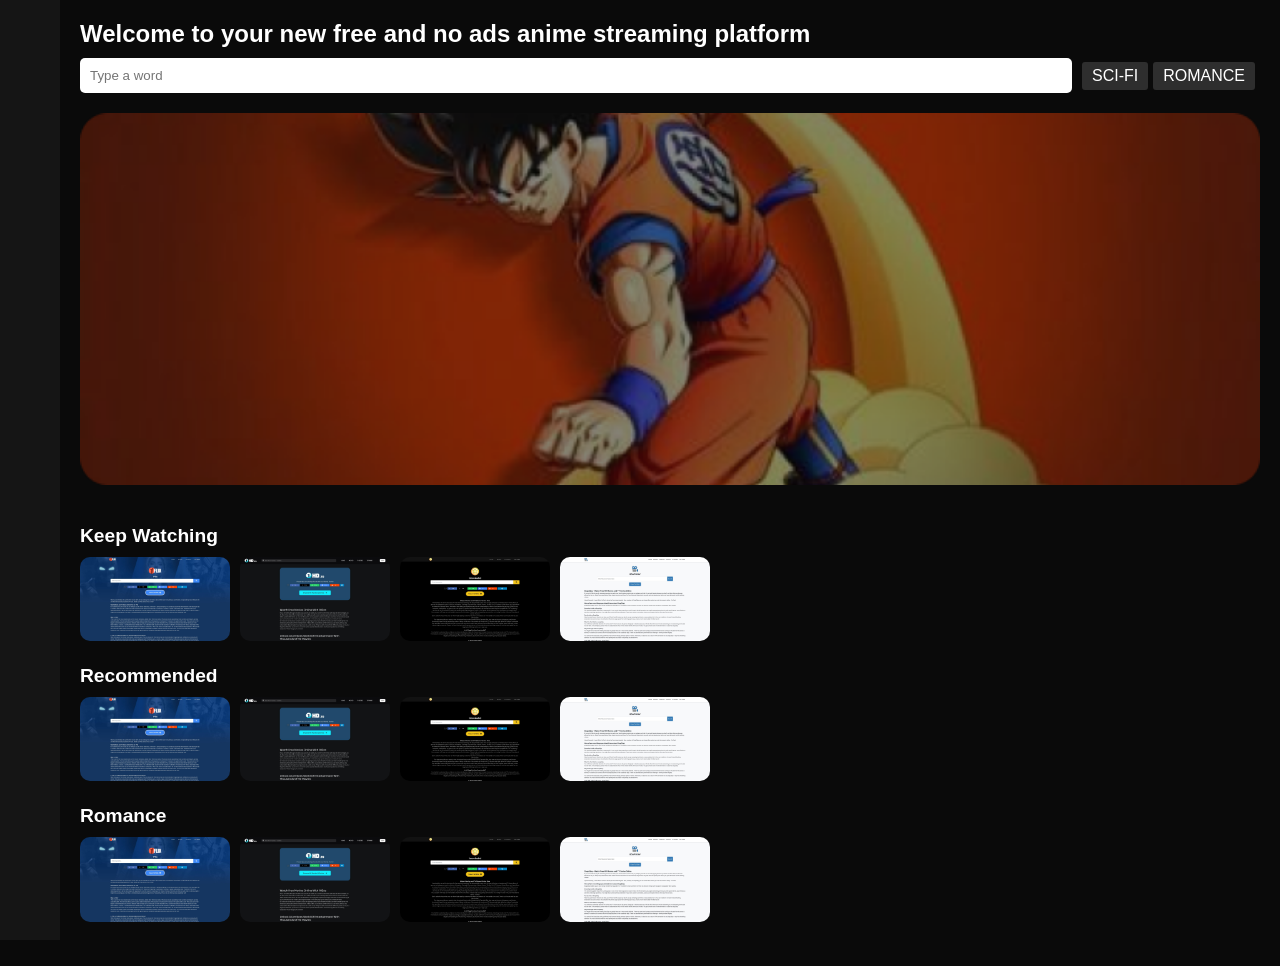
<file: index.html>
<!DOCTYPE html>
<head>
    <meta charset="utf-8">
    <meta name="robots" content="noindex, nofollow">
    <meta http-equiv="X-UA-Compatible" content="IE=edge,chrome=1">
    <meta name="viewport" content="width=device-width, initial-scale=1, user-scalable=no">

    <title>Anime Streaming Platform</title>
    
    <!-- Custom stlylesheet -->
    <link rel="stylesheet" href="style.css">
</head>
<body>
    <div class="container">
        <aside class="sidebar">
            <!-- Sidebar content -->
        </aside>
        <main class="main-content">
            <header class="header">
                <h1>Welcome to your new free and no ads anime streaming platform</h1>
                <div class="search-bar">
                    <input type="text" placeholder="Type a word">
                    <div class="filters">
                        <span class="filter">SCI-FI</span>
                        <span class="filter">ROMANCE</span>
                    </div>
                </div>
            </header>
            <section class="carousel">
                <img src="./img/Cover.png" alt="Banner">
            </section>
            <section class="section keep-watching">
                <h2>Keep Watching</h2>
                <div class="anime-list">
                    <div class="anime-item"><img src="./ressources/1flix.to.jpeg" alt="Anime 1"></div>
                    <div class="anime-item"><img src="./ressources/1hd.to.jpeg" alt="Anime 2"></div>
                    <div class="anime-item"><img src="./ressources/1movieshd.cc.jpeg" alt="Anime 3"></div>
                    <div class="anime-item"><img src="./ressources/soap2dayhd.co.jpeg" alt="Anime 4"></div>
                </div>
            </section>
            <section class="section recommended">
                <h2>Recommended</h2>
                <div class="anime-list">
                    <div class="anime-item"><img src="./ressources/1flix.to.jpeg" alt="Anime 1"></div>
                    <div class="anime-item"><img src="./ressources/1hd.to.jpeg" alt="Anime 2"></div>
                    <div class="anime-item"><img src="./ressources/1movieshd.cc.jpeg" alt="Anime 3"></div>
                    <div class="anime-item"><img src="./ressources/soap2dayhd.co.jpeg" alt="Anime 4"></div>
                </div>
            </section>
            <section class="section romance">
                <h2>Romance</h2>
                <div class="anime-list">
                    <div class="anime-item"><img src="./ressources/1flix.to.jpeg" alt="Anime 1"></div>
                    <div class="anime-item"><img src="./ressources/1hd.to.jpeg" alt="Anime 2"></div>
                    <div class="anime-item"><img src="./ressources/1movieshd.cc.jpeg" alt="Anime 3"></div>
                    <div class="anime-item"><img src="./ressources/soap2dayhd.co.jpeg" alt="Anime 4"></div>
                </div>
            </section>
        </main>
    </div>

</body>
</html>
</file>
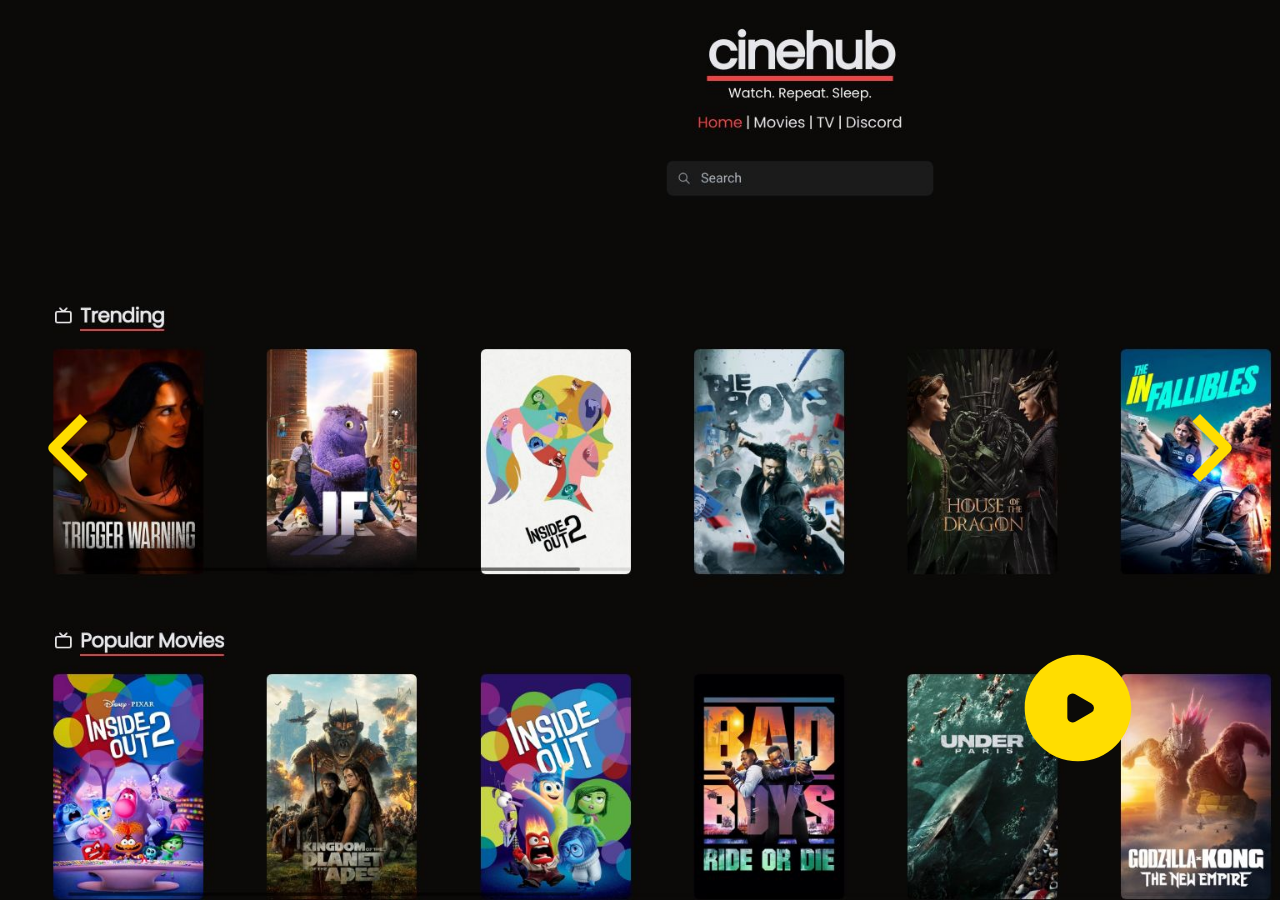
<file: list/index.html>
<!DOCTYPE html>
<html lang="fr">
<head>
    <meta charset="utf-8">
	<meta http-equiv="X-UA-Compatible" content="IE=edge">
	<meta name="viewport" content="width=device-width, initial-scale=1">

    <title>Site Navigateur</title>

    <!-- Google font -->
	<link href="https://fonts.googleapis.com/css?family=Montserrat:300,700" rel="stylesheet">

    <!-- Custom stlylesheet -->
    <link rel="stylesheet" href="style.css">
</head>
<body>
    <div id="displayArea"></div>
    <button id="playButton" class="play">
        <svg class="play-normal" xmlns="http://www.w3.org/2000/svg" width="128" height="128" viewBox="0 0 24 24">
            <path fill="#ffdd00" fill-rule="evenodd" d="M12 2C6.477 2 2 6.477 2 12s4.477 10 10 10s10-4.477 10-10S17.523 2 12 2m3 10a1 1 0 0 1-.5.866l-3 1.732a1 1 0 0 1-1.5-.866v-3.464a1 1 0 0 1 1.5-.866l3 1.732A1 1 0 0 1 15 12" clip-rule="evenodd"/>
        </svg>
        <svg class="play-hover" xmlns="http://www.w3.org/2000/svg" width="128" height="128" viewBox="0 0 24 24">
            <g fill="none" stroke="#ffdd00" stroke-linejoin="round" stroke-width="2">
                <circle cx="12" cy="12" r="9" stroke-linecap="round"/><path d="m14 12l-3 1.732v-3.464z"/>
            </g>
        </svg>
    </button>

    <button id="prevButton" class="navigationButton">
        <svg xmlns="http://www.w3.org/2000/svg" width="64" height="128" viewBox="0 0 12 24" transform="rotate(-180 0 0)">
            <path fill="#ffdd00" fill-rule="evenodd" d="M10.157 12.711L4.5 18.368l-1.414-1.414l4.95-4.95l-4.95-4.95L4.5 5.64l5.657 5.657a1 1 0 0 1 0 1.414"/>
        </svg>
    </button> <!-- Flèche gauche -->
    <button id="nextButton" class="navigationButton">
        <svg xmlns="http://www.w3.org/2000/svg" width="64" height="128" viewBox="0 0 12 24">
            <path fill="#ffdd00" fill-rule="evenodd" d="M10.157 12.711L4.5 18.368l-1.414-1.414l4.95-4.95l-4.95-4.95L4.5 5.64l5.657 5.657a1 1 0 0 1 0 1.414"/>
        </svg>
    </button> <!-- Flèche droite -->

    <div id="notfound">
        <h1>404</h1>
        <h2>Oops! Page Not Be Found</h2>
		<p>Sorry but the page you are looking for does not exist, have been removed. name changed or is temporarily unavailable</p>
        <a id="back-home">Back to homepage</a>
	</div>
    
    <script src="script.js"></script>
</body>
</html>
</file>
<file: style.css>
body {
    margin: 0;
    font-family: Arial, sans-serif;
    background-color: #0a0a0a;
    color: #ffffff;
}

.container {
    display: flex;
}

.sidebar {
    width: 60px;
    background-color: #151515;
    padding: 20px 0;
    height: 100vh;
}

.main-content {
    flex: 1;
    padding: 20px;
}

.header {
    margin-bottom: 20px;
}

.header h1 {
    font-size: 1.5rem;
    margin: 0 0 10px 0;
}

.search-bar {
    display: flex;
    align-items: center;
}

.search-bar input {
    flex: 1;
    padding: 10px;
    border-radius: 5px;
    border: none;
    margin-right: 10px;
}

.filters {
    display: flex;
}

.filter {
    background-color: #2e2e2e;
    padding: 5px 10px;
    border-radius: 3px;
    margin-right: 5px;
}

.carousel img {
    width: 100%;
    border-radius: 10px;
    margin-bottom: 20px;
}

.section {
    margin-bottom: 20px;
}

.section h2 {
    font-size: 1.2rem;
    margin-bottom: 10px;
}

.anime-list {
    display: flex;
    overflow-x: auto;
}

.anime-item {
    margin-right: 10px;
}

.anime-item img {
    width: 150px;
    border-radius: 10px;
}
</file>
<file: list/style.css>
body, html {
    height: 100%;
    margin: 0;
    display: flex;
    justify-content: center;
    align-items: center;
    background-size: cover;
}

#displayArea {
    position: absolute;
    width: 100%;
    height: 100%;
    z-index: -1;
}

button {
    border: none;
    background-color: transparent;

    position: absolute;

    margin: 0 10px;
    padding: 10px 20px;
    font-size: 16px;
    cursor: pointer;
    outline: none;
}

.play {
    right: 128px; /* Ajustez cette valeur pour le rapprocher ou l'éloigner du bord droit */
    bottom: 128px; /* Ajustez cette valeur pour le positionner verticalement */

    padding: 0; /* Ajustez le padding si nécessaire */
    display: inline-flex; /* Assure que le SVG est centré dans le bouton */
    align-items: center;
    justify-content: center;
}

.play:hover svg {
    fill: white; /* Couleur du SVG au survol */
}
.play svg.play-hover {
    display: none; /* Cache le SVG de survol par défaut */
}

.play:hover svg.play-normal {
    display: none; /* Cache le SVG normal au survol */
}

.play:hover svg.play-hover {
    display: block; /* Affiche le SVG de survol au survol */
    right: 120px; /* Ajustez cette valeur pour le rapprocher ou l'éloigner du bord droit */
    bottom: 120px; /* Ajustez cette valeur pour le positionner verticalement */
}

#prevButton {
    left: 10px; /* Distance du bord gauche */
}

#nextButton {
    right: 10px; /* Distance du bord droit */
}

.notfound .notfound-404 h1 {
  font-family: 'Montserrat', sans-serif;
  font-size: 146px;
  font-weight: 700;
  margin: 0px;
  color: #232323;
}

.notfound h2 {
  font-family: 'Montserrat', sans-serif;
  font-size: 22px;
  font-weight: 700;
  margin: 0;
  text-transform: uppercase;
  color: #232323;
}

.notfound p {
  font-family: 'Montserrat', sans-serif;
  color: #787878;
  font-weight: 300;
}

.notfound a {
  font-family: 'Montserrat', sans-serif;
  display: inline-block;
  padding: 12px 30px;
  font-weight: 700;
  background-color: #f99827;
  color: #fff;
  border-radius: 40px;
  text-decoration: none;
  -webkit-transition: 0.2s all;
  transition: 0.2s all;
}

.notfound a:hover {
  opacity: 0.8;
}
</file>
